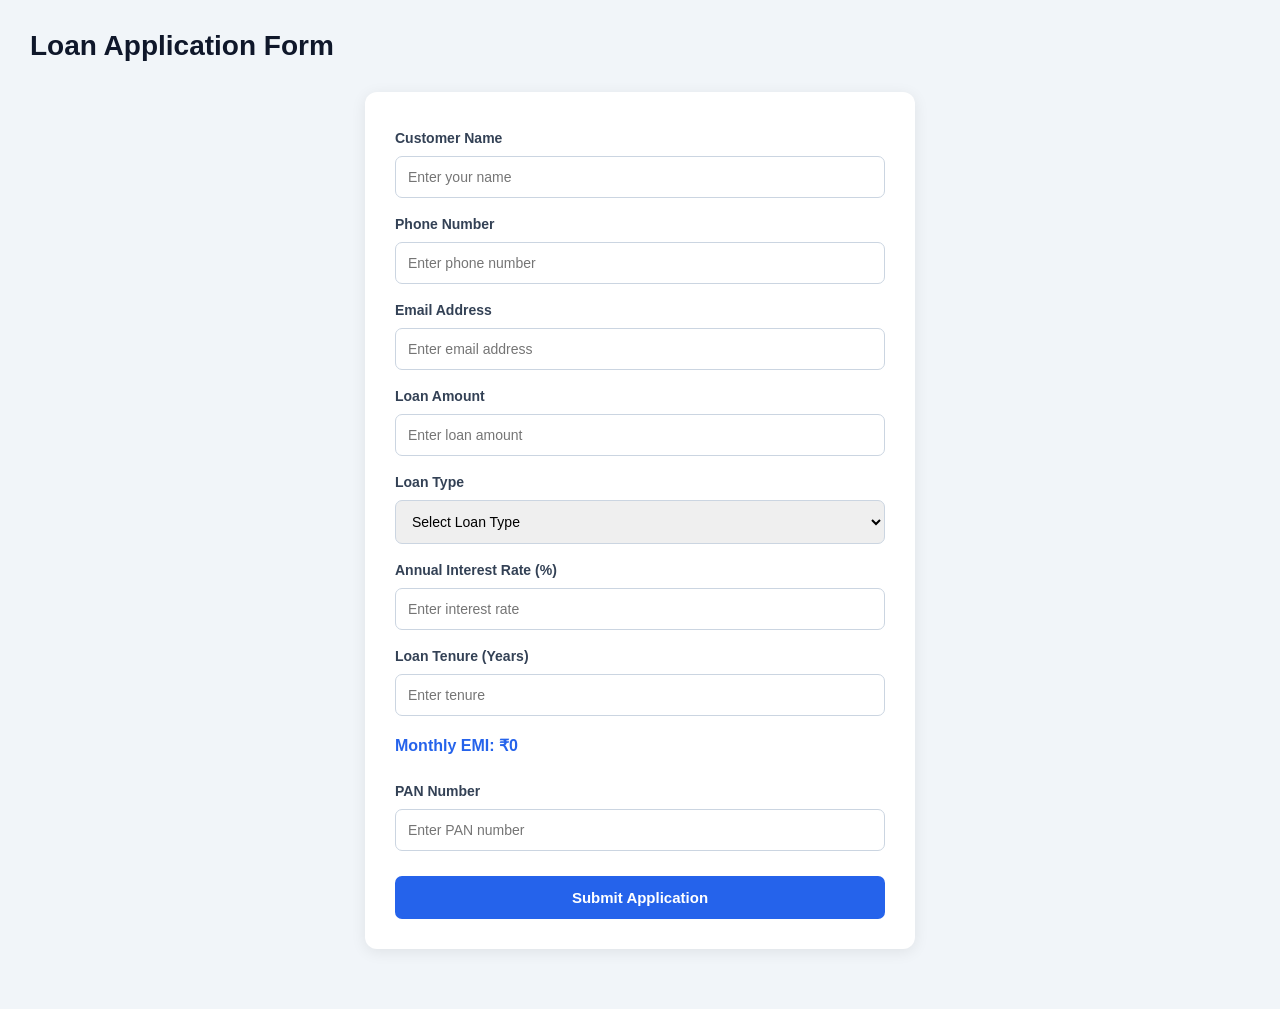
<file: index.html>
<!DOCTYPE html>
<html lang="en">

<head>
    <meta charset="UTF-8">
    <meta name="viewport" content="width=device-width, initial-scale=1.0">
    <title>Loan Application Form</title>
    <link rel="stylesheet" href="style.css">
</head>

<body>

    <h1>Loan Application Form</h1>

    <div class="form-container">

        <form id="loanForm">

            <label for="customerName">Customer Name</label>
            <input type="text" id="customerName" placeholder="Enter your name" required>

            <label for="phone">Phone Number</label>
            <input type="tel" id="phone" placeholder="Enter phone number" required>

            <label for="email">Email Address</label>
            <input type="email" id="email" placeholder="Enter email address" required>

            <label for="loanAmount">Loan Amount</label>
            <input type="number" id="loanAmount" placeholder="Enter loan amount" required>

            <label for="loanType">Loan Type</label>
            <select id="loanType">
                <option value="">Select Loan Type</option>
                <option value="Personal Loan">Personal Loan</option>
                <option value="Home Loan">Home Loan</option>
                <option value="Education Loan">Education Loan</option>
                <option value="Car Loan">Car Loan</option>
            </select>
            <label for="interestRate">Annual Interest Rate (%)</label>
            <input type="number" id="interestRate" placeholder="Enter interest rate">

            <label for="loanTenure">Loan Tenure (Years)</label>
            <input type="number" id="loanTenure" placeholder="Enter tenure">

            <p id="emiResult">Monthly EMI: ₹0</p>

            <label for="panNumber">PAN Number</label>
            <input type="text" id="panNumber" placeholder="Enter PAN number">

            <button type="submit">Submit Application</button>

        </form>

    </div>

    <script src="script.js"></script>
</body>

</html>
</file>
<file: style.css>
* {
    margin: 0;
    padding: 0;
    box-sizing: border-box;
}

body {
    font-family: Arial, sans-serif;
    background: #f1f5f9;
    color: #1e293b;
    padding: 30px;
}

h1 {
    font-size: 28px;
    margin-bottom: 25px;
    color: #0f172a;
}

h2 {
    font-size: 20px;
    margin-bottom: 20px;
    color: #0f172a;
}

.dashboard {
    display: grid;
    grid-template-columns: repeat(4, 1fr);
    gap: 20px;
    margin-bottom: 20px;
}

.card {
    background: white;
    padding: 24px;
    border-radius: 12px;
    box-shadow: 0 3px 12px rgba(0, 0, 0, 0.05);
    margin-bottom: 20px;
}

.card h3 {
    color: #64748b;
    font-size: 14px;
    margin-bottom: 12px;
}

.card p {
    font-size: 27px;
    font-weight: bold;
    color: #2563eb;
}

table {
    width: 100%;
    border-collapse: collapse;
    background: white;
    min-width: 650px;
}

th {
    background: #eff6ff;
    color: #334155;
    text-align: left;
    padding: 14px;
    font-size: 13px;
}

td {
    padding: 14px;
    border-bottom: 1px solid #e2e8f0;
    font-size: 13px;
}

tr:hover td {
    background: #f8fafc;
}

.card {
    overflow-x: auto;
}

@media (max-width: 900px) {
    .dashboard {
        grid-template-columns: repeat(2, 1fr);
    }
}

@media (max-width: 550px) {
    body {
        padding: 15px;
    }

    .dashboard {
        grid-template-columns: 1fr;
    }

    h1 {
        font-size: 23px;
    }
}

.status-badge {
    padding: 6px 12px;
    border-radius: 20px;
    font-size: 12px;
    font-weight: bold;
}

.status-badge.pending {
    background: #fef3c7;
    color: #92400e;
}

.status-badge.approved {
    background: #dcfce7;
    color: #166534;
}

.status-badge.rejected {
    background: #fee2e2;
    color: #991b1b;
}


/* LOAN APPLICATION FORM */

.form-container {
    max-width: 550px;
    margin: 30px auto;
    background: white;
    padding: 30px;
    border-radius: 12px;
    box-shadow: 0 3px 15px rgba(0, 0, 0, 0.08);
}

#loanForm {
    display: flex;
    flex-direction: column;
    gap: 10px;
}

#loanForm label {
    font-size: 14px;
    font-weight: bold;
    color: #334155;
    margin-top: 8px;
}

#loanForm input,
#loanForm select {
    width: 100%;
    padding: 12px;
    border: 1px solid #cbd5e1;
    border-radius: 7px;
    font-size: 14px;
    outline: none;
}

#loanForm input:focus,
#loanForm select:focus {
    border-color: #2563eb;
}

#emiResult {
    font-weight: bold;
    color: #2563eb;
    margin: 10px 0;
}

#loanForm button {
    background: #2563eb;
    color: white;
    border: none;
    padding: 13px;
    border-radius: 7px;
    font-size: 15px;
    font-weight: bold;
    cursor: pointer;
    margin-top: 15px;
}

#loanForm button:hover {
    background: #1d4ed8;
}
</file>
